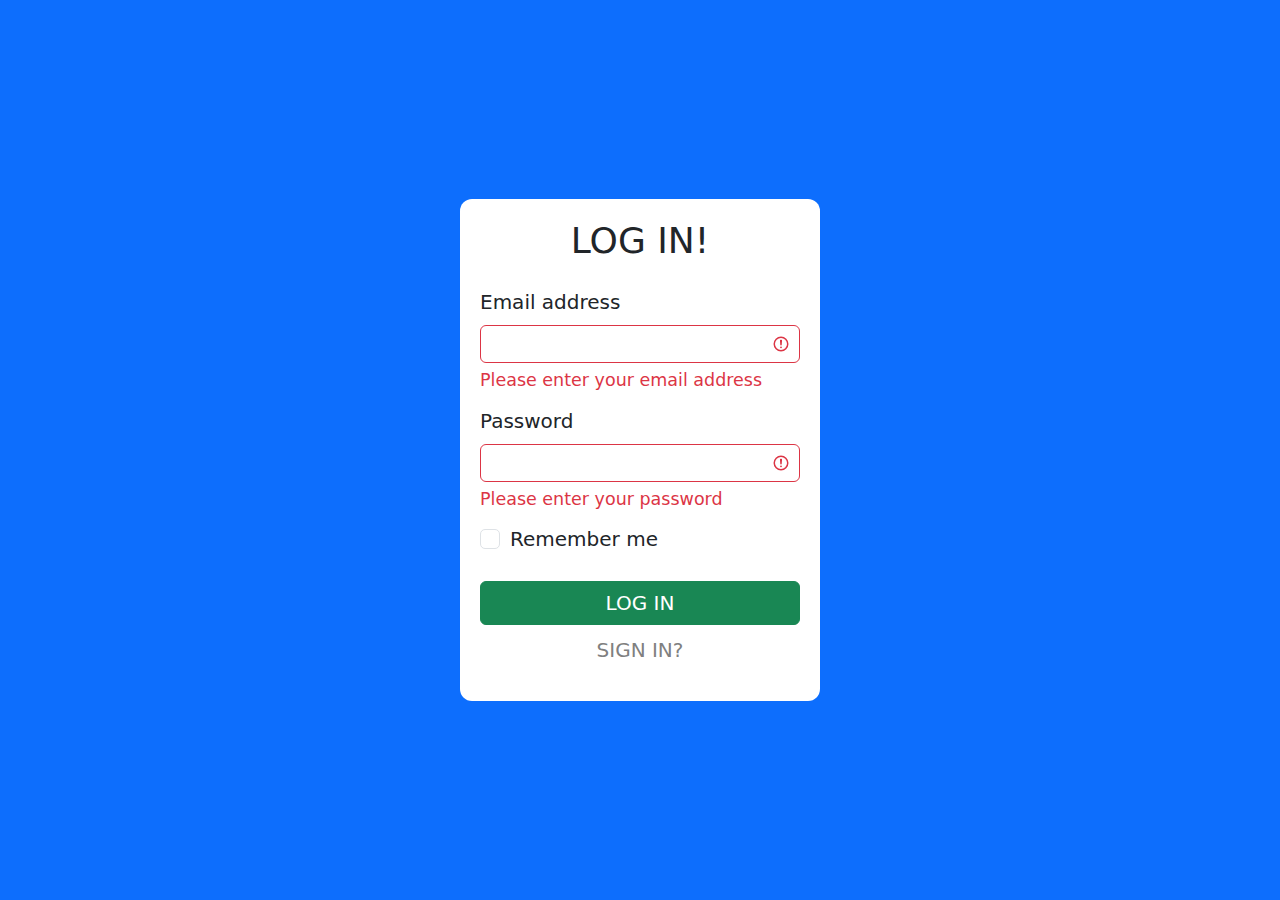
<file: index.html>
<!DOCTYPE html>
<html lang="en">

<head>

    <title>Log In</title>
    <meta name="viewport" content="width=device-width, initial-scale=1.0">

    <!-- Bootstrap v5.1.3 CDNs -->
    <link href="https://cdn.jsdelivr.net/npm/bootstrap@5.1.3/dist/css/bootstrap.min.css" rel="stylesheet">
    <script src="https://cdn.jsdelivr.net/npm/bootstrap@5.1.3/dist/js/bootstrap.bundle.min.js"></script>

    <!-- CSS File -->
    <link rel="stylesheet" href="style.css">

</head>

<body>

    <div class="login">

        <h1 class="text-center">LOG IN!</h1>
        
        <form class="needs-validation">
            <div class="form-group was-validated">
                <label class="form-label" for="email">Email address</label>
                <input class="form-control" type="email" id="email" required>
                <div class="invalid-feedback">
                    Please enter your email address
                </div>
            </div>
            <div class="form-group was-validated">
                <label class="form-label" for="password">Password</label>
                <input class="form-control" type="password" id="password" required>
                <div class="invalid-feedback">
                    Please enter your password
                </div>
            </div>
            <div class="form-group form-check">
                <input class="form-check-input" type="checkbox" id="check">
                <label class="form-check-label" for="check">Remember me</label>
            </div>
            <input class="btn btn-success w-100" type="submit" value="LOG IN">
            <p class="sign-in"><a href="./sign.html">SIGN IN?</a></p>
        </form>

    </div>

</body>

</html>
</file>
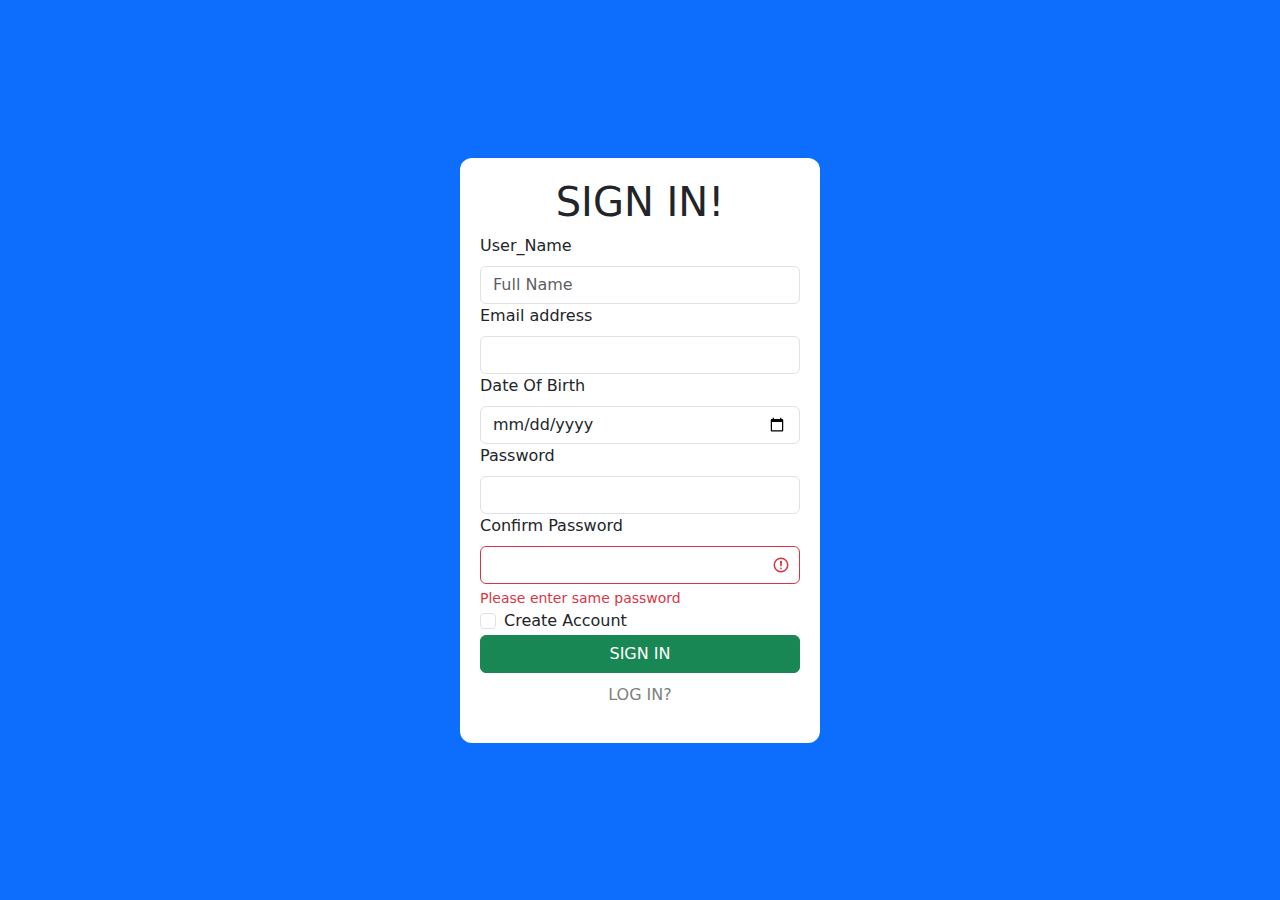
<file: sign.html>
<!DOCTYPE html>
<html lang="en">
<head>
    <meta charset="UTF-8">
    <meta http-equiv="X-UA-Compatible" content="IE=edge">
    <meta name="viewport" content="width=device-width, initial-scale=1.0">
    <!-- Bootstrap v5.1.3 CDNs -->
    <link href="https://cdn.jsdelivr.net/npm/bootstrap@5.1.3/dist/css/bootstrap.min.css" rel="stylesheet">
    <script src="https://cdn.jsdelivr.net/npm/bootstrap@5.1.3/dist/js/bootstrap.bundle.min.js"></script>
    <link rel="stylesheet" href="style.css">
    <title>Sign In</title>
</head>
<body>
    <div class="signin">

        <h1 class="text-center">SIGN IN!</h1>
        
        <form class="needs-validation">
            <div class="form-group ">
                <label class="form-label" for="text">User_Name</label>
                <input class="form-control" type="text" id="text" required placeholder="Full Name">
            </div>
            <div class="form-group ">
                <label class="form-label" for="email">Email address</label>
                <input class="form-control" type="email" id="email" required>
            </div>
            <div class="form-group ">
                <label class="form-label" for="email">Date Of Birth</label>
                <input class="form-control" type="date" id="date" required>
            </div>
            <div class="form-group">
                <label class="form-label" for="password">Password</label>
                <input class="form-control" type="password" id="password" required>
            </div>
            <div class="form-group  was-validated">
                <label class="form-label" for="password">Confirm Password</label>
                <input class="form-control" type="password" id="password" required>
                <div class="invalid-feedback">
                    Please enter same password
                </div>
            </div>
            
            <div class="form-group form-check">
                <input class="form-check-input" type="checkbox" id="check">
                <label class="form-check-label" for="check">Create Account</label>
            </div>
            <input class="btn btn-success w-100" type="submit" value="SIGN IN">
            <p class="sign-in"><a href="./index.html">LOG IN?</a></p>
        </form>

    </div>
</body>
</html>
</file>
<file: style.css>
* {
    margin: 0;
    padding: 0;
    box-sizing: border-box;
}

body {
    height: 100vh;
    display: flex;
    align-items: center;
    justify-content: center;
    background: #0d6efd;
    
}

.login,
.signin {
    width: 360px;
    height: min-content;
    padding: 20px;
    border-radius: 12px;
    background: #ffffff;
}

.login h1 {
    font-size: 36px;
    margin-bottom: 25px;
}

.login form {
    font-size: 20px;
}

.login form .form-group {
    margin-bottom: 12px;
}

.login form input[type="submit"] {
    font-size: 20px;
    margin-top: 15px;
}
.sign-in{
    text-align: center;
    align-items: center;
    justify-content: center;
    margin-top: 10px;
}
.sign-in a{
    color: gray;
    text-decoration: none;
    list-style: none;
}
.sign-in a:hover{
    color: rgb(88, 87, 87);
}
</file>
